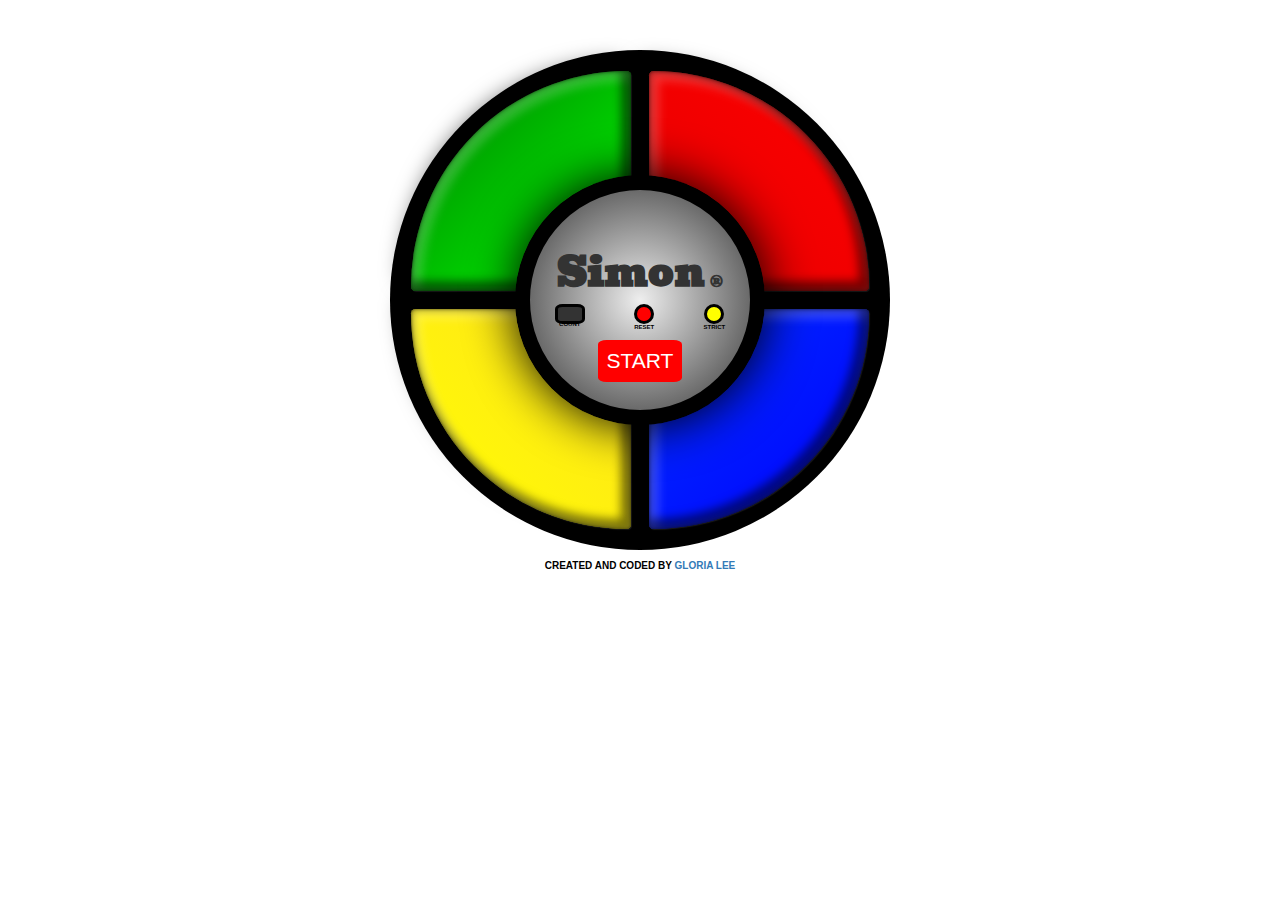
<file: home.html>
<!DOCTYPE html>
<html lang="en">
<head>
  <!-- Required meta tags -->
  <meta charset="utf-8">
  <meta name="viewport" content="width=device-width, initial-scale=1, shrink-to-fit=yes">

  <!-- Bootstrap CSS -->
  <link rel="stylesheet" href="bower_components/bootstrap/dist/css/bootstrap.min.css">
  <link rel="stylesheet" href="bower_components/font-awesome/css/font-awesome.min.css">
  <link href="https://fonts.googleapis.com/css?family=Bevan" rel="stylesheet">
  <link href="https://fonts.googleapis.com/css?family=Press+Start+2P" rel="stylesheet" type="text/css">
  <!-- Custom CSS -->
  <link rel="stylesheet" href="./css/simongame.css">
</head>
<body>
    <div class="container game">
      <div class="tiles" id="green" data-tile="0"></div>
      <div class="tiles" id="red" data-tile="1"></div>
      <div class="tiles" id="yellow" data-tile="2"></div>
      <div class="tiles" id="blue" data-tile="3"></div>
      <div id="center">
        <div id="gameName">Simon<sup>&reg;</sup></div>
        <div class="controls">
          <div id="countbox">
            <div id="displayText">
              <br>
            </div>
            <div id="countText">count</div>
          </div>
          <div id="resetbox">
            <div id="resetBtn"></div>
            <div id="resetText">reset</div>
          </div>
          <div id="strictbox">
            <div id="strictBtn"></div>
            <div id="strictText">strict</div>
          </div>
        </div>
          <div>
            <button class="btn btn-md" id="start"><span>start</span></button>
          </div>
      </div>
    </div>
<audio id="sound-green" type ="audio/mp3" src="https://s3.amazonaws.com/freecodecamp/simonSound1.mp3"></audio>
<audio id="sound-red" type ="audio/mp3" src="https://s3.amazonaws.com/freecodecamp/simonSound2.mp3"></audio>
<audio id="sound-blue" type ="audio/mp3" src="https://s3.amazonaws.com/freecodecamp/simonSound3.mp3"></audio>
<audio id="sound-yellow" type ="audio/mp3" src="https://s3.amazonaws.com/freecodecamp/simonSound4.mp3"></audio>
  <script src="bower_components/jquery/dist/jquery.min.js"></script>
  <script src="bower_components/bootstrap/dist/js/bootstrap.min.js"></script>
  <script src="./js/simongame.js"></script>
</body>
<div>
  <footer>
    <p>Created and coded by <a href="https://github.com/gmgl21" target="_blank">Gloria Lee</a></p>
  </footer>
</div>
</html>
</file>
<file: css/simongame.css>
html,
body, 
button {
  text-align: center;
  text-transform: uppercase;
}
*:focus {
    outline: 0 !important;
}

.container{
  background-color: #000;
  position: relative;
  height: 500px;
  width: 500px;
  border-radius: 50%;
  margin: 0 auto;
  margin-top: 50px;
}

.tiles{
  width: 220px;
  height: 220px;
  margin: 21px;
  position: absolute;
  pointer-events: auto;
  opacity: 1;
  box-shadow: inset 0 0 3px rgba(0,0,0,0.5),
  inset rgba(0,0,0,0.5) -5px -5px 10px 5px,
  inset rgba(255,255,255,0.2) 5px 5px 10px 5px,
  1px 1px 1px rgba(255,255,255,0.1),
  -10px -10px 20px rgba(0,0,0,0.5);
  transition: opacity 250ms ease;
  -webkit-transition: opacity 250ms ease;
  -moz-transition: opacity 250ms ease;
  -ms-transition: opacity 250ms ease;
  -o-transition: opacity 250ms ease;
  cursor: pointer !important;

}
.tiles.lit{
  opacity: 0.5;
}

#green{
  top: 0;
  left: 0;
  background: linear-gradient(to bottom right, green, #00ff00);
  border-radius: 250px 5px 5px 5px;
}

#red{
  right:0;
  top:0;
  background: linear-gradient(to bottom left, red, #e60000);
  border-radius: 5px 250px 5px 5px;
}
#blue{
  bottom:0;
  right: 0;
  background: linear-gradient(to top left, blue, #002eff);
  border-radius: 5px 5px 250px 5px;
}

#yellow{
  bottom: 0;
  left: 0;
  background: linear-gradient(to top right, yellow, #ffe11e);
  border-radius: 5px 5px 5px 250px;
}

#center{
  position: absolute;
  background: radial-gradient(#eee,#333);
  box-shadow: 0 0 50px #000;
  height: 250px;
  width: 250px;
  top: 125px;
  left: 125px;
  border-radius: 50%;
  border: 15px solid #000;
}

#gameName{
  margin-top: 50px;
  text-align: center;
  font: bold 4rem 'Bevan', sans-serif;
  text-transform: none !important;
}
sup{
  vertical-align: bottom !important;
  font-size: 1.5rem;
  line-height: 2;
  margin-left:0.5rem;
}

.controls{
  display: flex;
  flex-flow: row nowrap;
  justify-content: space-around;
}
#countbox {
  display: flex;
  flex-direction: column;
  justify-content: center;
  align-items: center;
  height: 2rem;
  width: 3rem;
  background-color: #333;
  border: 3px solid #000;
  border-radius: 25%;
}

#displayText {
  margin-top: 0.6rem;
  font: 1rem 'Press Start 2P', sans-serif;
  color: red;
  align-self: center;
}

#countText {
  margin-top: 0.4rem;
  display: flex;
  font: 900 0.6rem sans-serif;
  color: #000;
  align-self: center;
}


#resetbox {
  display: flex;
  flex-direction: column;
  justify-content: center;
  align-items: center;
}

#resetBtn {
  height: 2rem;
  width: 2rem;
  border: 3px solid #000;
  background-color: red;
  border-radius: 50%;
}

#resetText {
  font: 900 0.6rem sans-serif;
  color: #000;
  align-self: center;
}

#strictbox {
  display: flex;
  flex-direction: column;
  justify-content: center;
  align-items: center;
}

#strictBtn {
  height: 2rem;
  width: 2rem;
  border: 3px solid #000;
  background-color: yellow;
  border-radius: 50%;
}

#strictText {
  font: 900 0.6rem sans-serif;
  color: #000;
}

#start {
  background-color: red;
  color: white;
  height: 3em !important;
  width: 6em !important;
  border-radius: 10%;
  padding: 5px 10px;
  margin-top: 10px;
}

button span {
  display: inline-block;
  font-size: 1.5em;
  margin: 0 auto !important;
}

.btn {
  padding: 0!important;
}

footer {
  margin: 1rem;
  color: #000;
  font: 900 1rem sans-serif;
}

@media screen and (min-width:320px)and (max-width: 480px){
  .game {
    height: 250px;
    width: 250px;
    margin: 0 auto;
    margin-top: 25px;
    padding: 0;
  }
  .tiles {
    height: 100px;
    width: 100px;
    margin: 20px;
  }

  #center {
    height: 125px;
    width: 125px;
    top: 62.5px;
    left: 62.5px;
    border: 10px solid #000;
  }

  #gameName
  {
    margin-top: 25px;
    font-size: 1.2rem;
  }
  sup{
    vertical-align: bottom !important;
    font-size: 0.5rem;
    line-height: 1;
    margin-left:0.2rem;
  }

  #countbox {
    width: 1.5rem;
    height: 1rem;
    border: 1.5px solid #000;
    margin-bottom: 0;
  }

  #displayText {
    font-size: 0.5rem;
    margin-top: 0.5rem;
  }

  #countText {
    font-size: 0.3rem;
    margin-top: 0.3rem;
  }

  #resetBtn,
  #strictBtn {
    height: 1rem;
    width: 1rem;
    border: 1.5px solid #000;
  }

  #resetText,
  #strictText {
    padding-top: 0.1rem;
    font-size: 0.3rem;
  }

  #start {
    height: 1rem;
    width: 2.5rem;
    font-size: 1rem;
    margin-top: 0.1rem;
    padding: 0;
  }

  footer {
    font-size: 0.7rem;
  }
}
</file>
